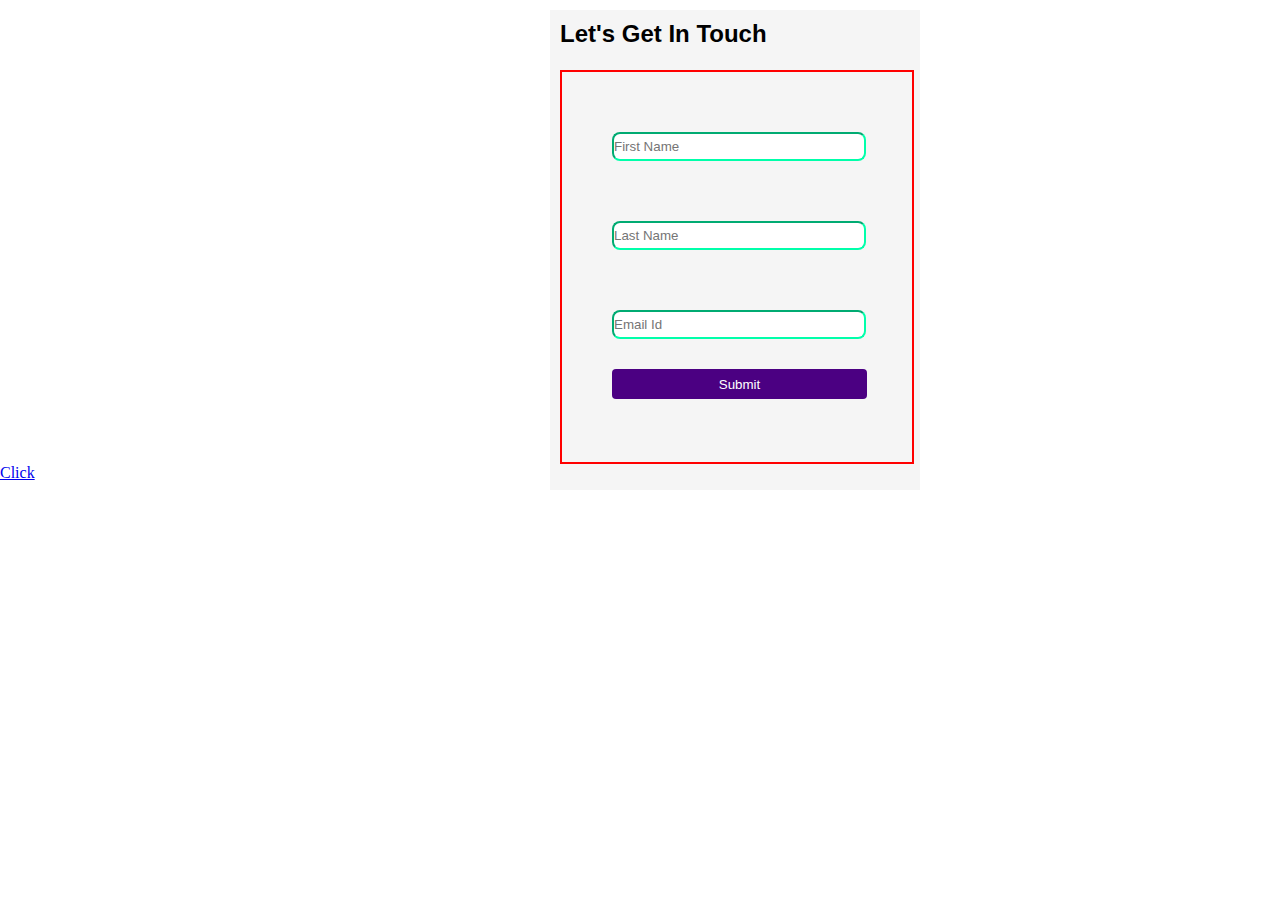
<file: index.html>
<!DOCTYPE html>
<html lang="en">
	<head>
		<meta charset="UTF-8" />
		<meta name="viewport" content="width=device-width, initial-scale=1.0" />
		<title>Home Work №6</title>
		<link rel="stylesheet" href="./style.css" />
	</head>
	<body>
		<form>
			<div class="card_1">
				<h2 class="text_1">Let's Get In Touch</h2>
			</div>
			<div class="border_1">
				<input
					class="input_firstname"
					type="first_name"
					placeholder="First Name" />
				<input
					class="input_firstname"
					type="last_name"
					placeholder="Last Name" />
				<input class="input_firstname" type="email" placeholder="Email Id" />
				<button class="button_submit">Submit</button>
			</div>
		</form>
		<a href="index2.html">Click</a>
	</body>
</html>
</file>
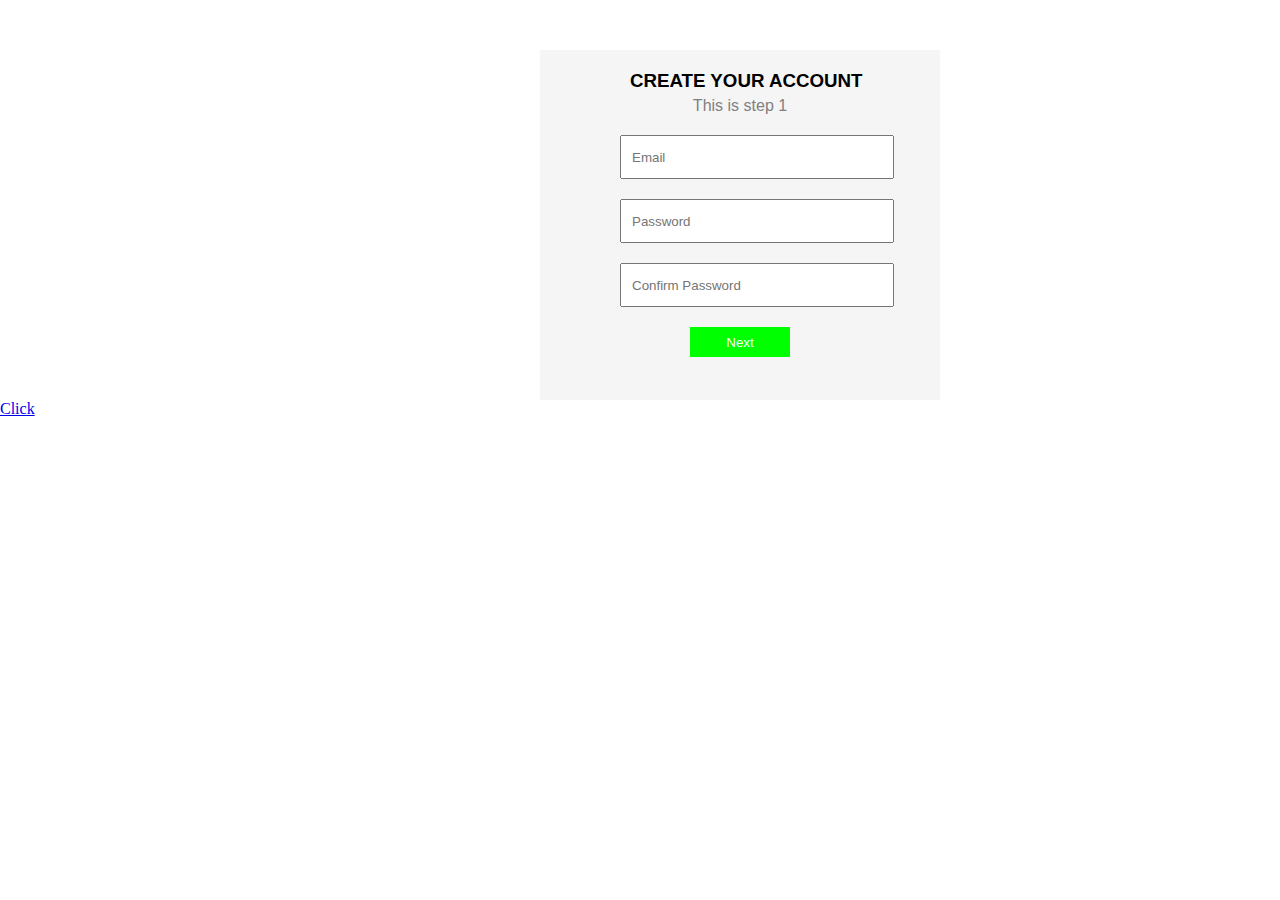
<file: index2.html>
<!DOCTYPE html>
<html lang="en">
	<head>
		<meta charset="UTF-8" />
		<meta name="viewport" content="width=device-width, initial-scale=1.0" />
		<title>Form №2</title>
		<link rel="stylesheet" href="./style.css" />
	</head>
	<body>
		<form>
			<div class="card_2">
				<h3 class="text_2">CREATE YOUR ACCOUNT</h3>
				<p class="text-p">This is step 1</p>
				<input class="input_email" type="email" placeholder="Email" />
				<p></p>
				<input class="input_email" type="password" placeholder="Password" />
				<p></p>
				<input
					class="input_email"
					type="confirm"
					placeholder="Confirm Password" />
				<p></p>
				<button class="button_next">Next</button>
			</div>
		</form>
		<a href="index3.html">Click</a>
	</body>
</html>
</file>
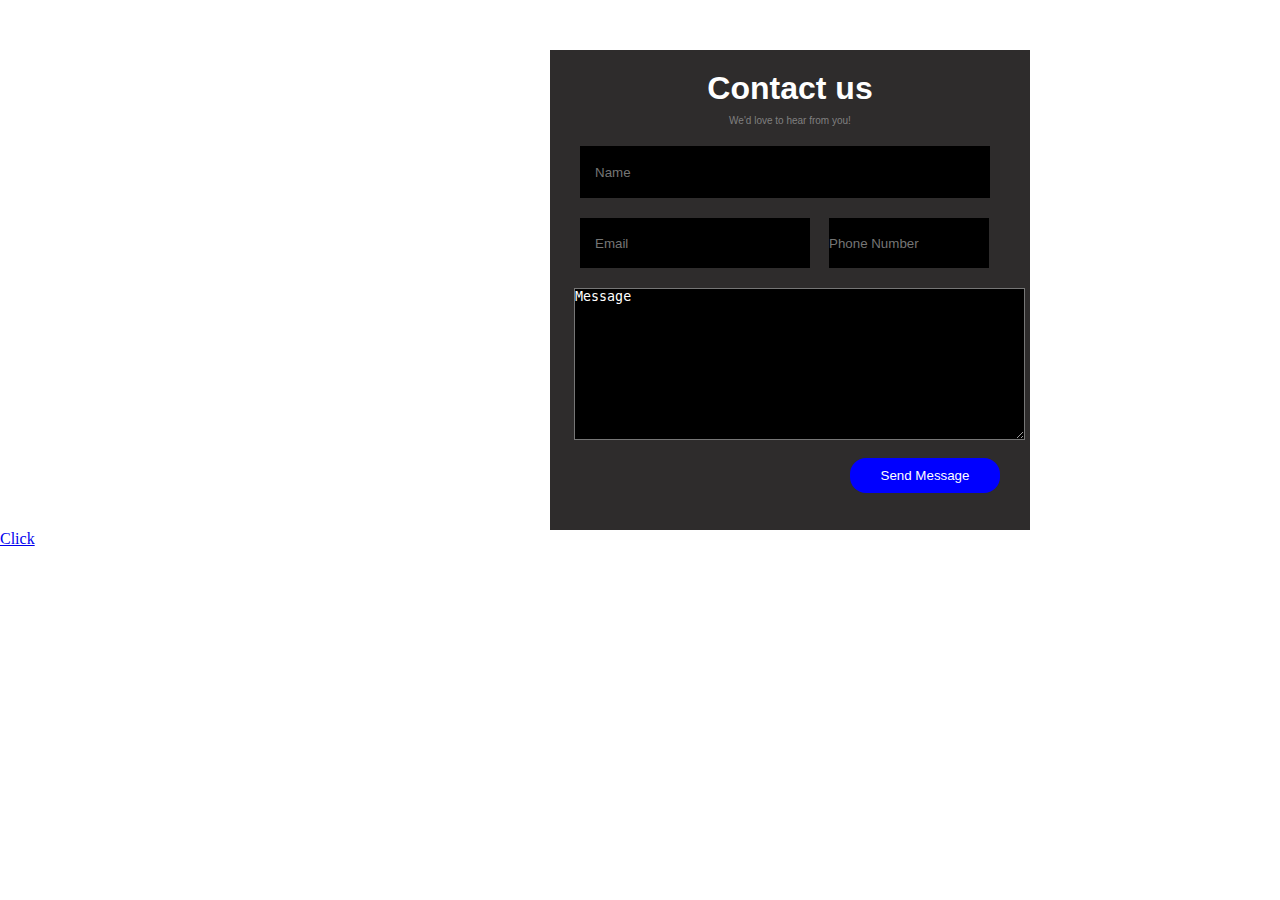
<file: index3.html>
<!DOCTYPE html>
<html lang="en">
	<head>
		<meta charset="UTF-8" />
		<meta name="viewport" content="width=device-width, initial-scale=1.0" />
		<title>Form №3</title>
		<link rel="stylesheet" href="./style.css" />
	</head>
	<body>
		<form>
			<div class="card_3">
				<h1 class="text_3">Contact us</h1>
				<p class="p_text">We'd love to hear from you!</p>
				<input class="input_name" type="name" placeholder="Name" />
				<input class="input_email2" type="email" placeholder="Email" />
				<input
					class="input_phonenumber"
					type="phone_number"
					placeholder="Phone Number" />
				<textarea class="textarea" cols="54" rows="10">Message</textarea>
				<button class="button_sendmessage">Send Message</button>
			</div>
		</form>
		<a href="index4.html">Click</a>
	</body>
</html>
</file>
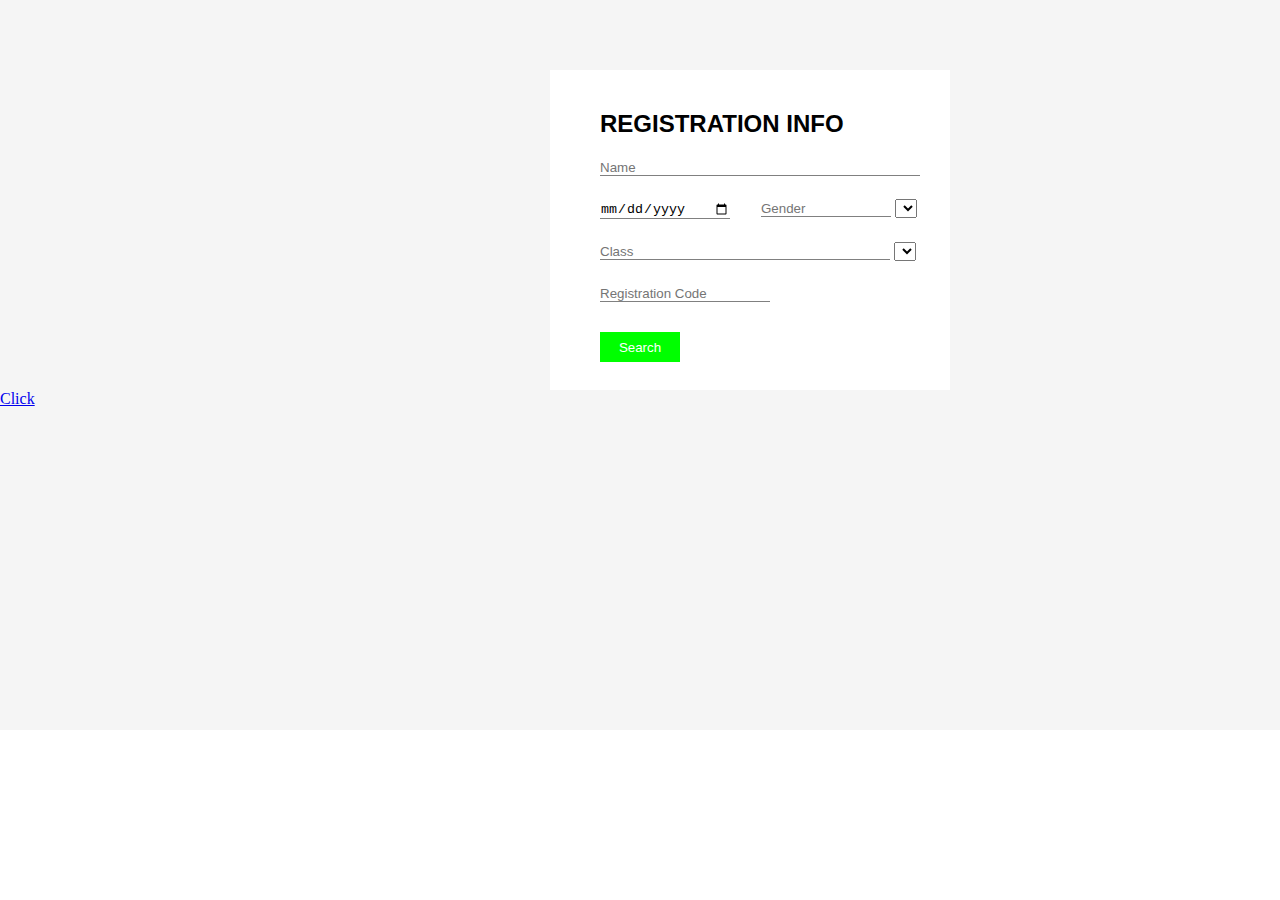
<file: index4.html>
<!DOCTYPE html>
<html lang="en">
	<head>
		<meta charset="UTF-8" />
		<meta name="viewport" content="width=device-width, initial-scale=1.0" />
		<title>Form №4</title>
		<link rel="stylesheet" href="./style.css" />
	</head>
	<body>
		<div class="fon">
			<form>
				<div class="card_4">
					<h2 class="registration">REGISTRATION INFO</h2>
					<input class="input_name2" type="name" placeholder="Name" />
					<input class="input_date" type="date" placeholder="" />
					<input class="input_gender" type="text" placeholder="Gender" />
					<label for="yourCity"></label>
					<select name="" id="yourCity"></select>
					<input class="input_class" type="text" placeholder="Class" />
					<label for="yourCity"></label>
					<select name="" id="yourCity"></select>
					<input
						class="input-registrationcode"
						type="text"
						placeholder="Registration Code" />
					<p></p>
					<button class="button-search">Search</button>
				</div>
			</form>
			<a href="index5.html">Click</a>
		</div>
	</body>
</html>
</file>
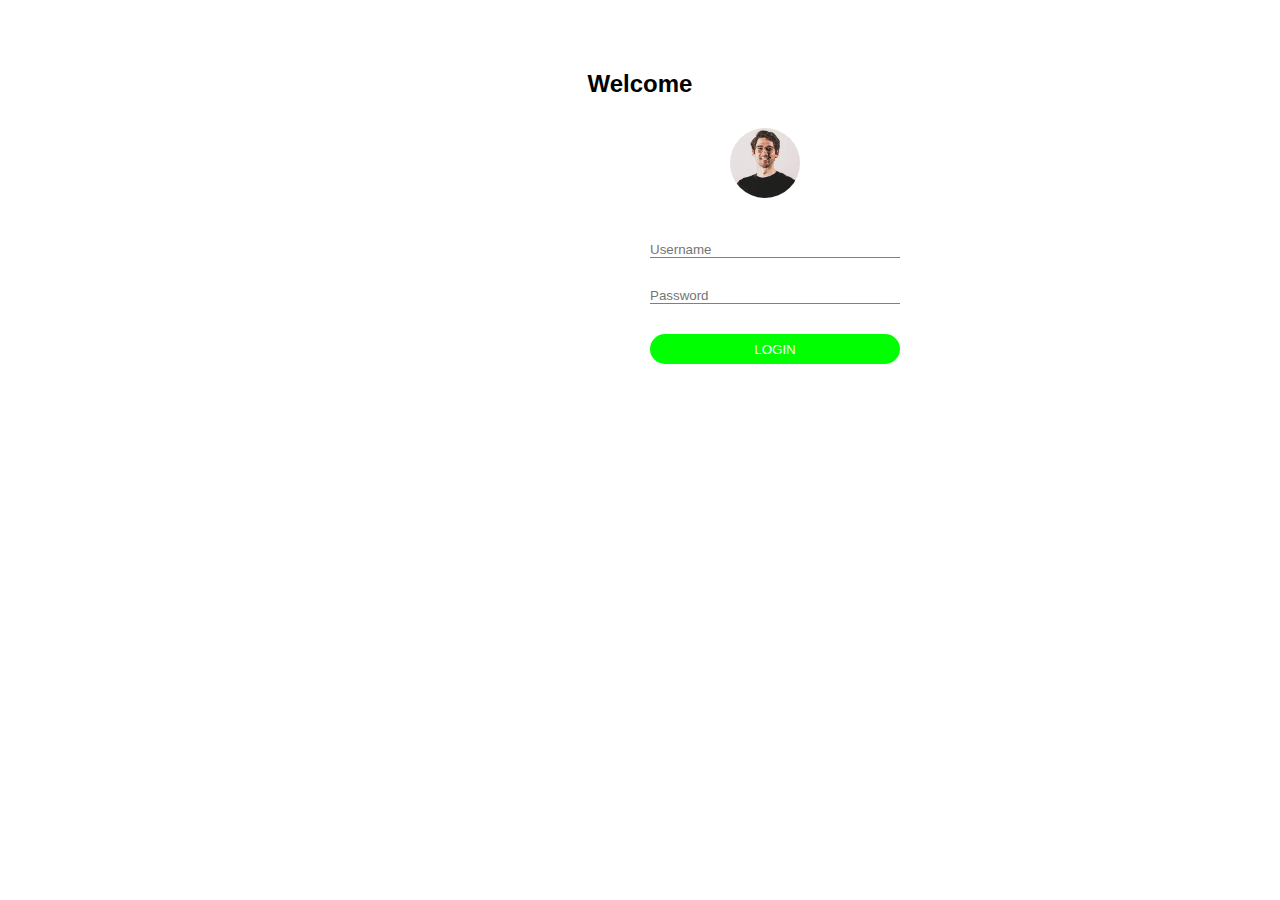
<file: index5.html>
<!DOCTYPE html>
<html lang="en">
	<head>
		<meta charset="UTF-8" />
		<meta name="viewport" content="width=device-width, initial-scale=1.0" />
		<title>Form№5</title>
		<link rel="stylesheet" href="./style.css" />
	</head>
	<body>
		<form>
			<h2 class="text_welcome">
				Welcome
			</h2>
			<img
				class="img_photo"
				src="[data-uri]"
				alt="" /> <p></p>
			<input class="input_username" type="username" placeholder="Username" /> <p></p>
			<input class="input_password1" type="password" placeholder="Password" /> <p></p>
			<button class="button_login">LOGIN</button>
		</form>
	</body>
</html>
</file>
<file: style.css>
* {
  margin: 0;
  padding: 0;
}

/* form-1 */
.card_1 {
  width: 370px;
  height: 480px;
  background-color: whitesmoke;
  margin-left: 550px;
}

.border_1 {
  width: 350px;
  height: 390px;
  border: 2px solid red;
  margin-left: 560px;
  margin-top: -420px;
}

.text_1 {
  margin: 10px;
  padding-top: 10px;
  font-family: Arial, Helvetica, sans-serif;
}

.input_firstname {
  width: 250px;
  height: 25px;
  margin-left: 50px;  
  margin-top: 60px;
  border-radius: 8px;
  border-color: rgb(0, 255, 170);
}

.button_submit {
  width: 255px;
  height: 30px;
  margin-left: 50px;
  margin-top: 30px;
  border-radius: 4px;
  border: none;
  cursor: pointer;
  color: white;
  background-color: indigo;
}
/* form-1 */


/* form-2 */
.card_2 {
  width: 400px;
  height: 350px;
  background-color: whitesmoke;
  margin-left: 540px;
  margin-top: 50px;
}

.text_2 {
  margin-left: 90px;
  padding-top: 20px;
  font-family: Arial, Helvetica, sans-serif;
}

.text-p {
  color: grey;
  font-family: Arial, Helvetica, sans-serif;
  text-align: center;
  margin-top: 5px;
}

.input_email {
  width: 250px;
  height: 20px;
  margin-left: 80px;
  margin-top: 20px;
  padding: 10px;
}

.button_next {
  background-color: rgb(0, 255, 0);
  color: white;
  border: none;
  width: 100px;
  height: 30px;  
  margin-left: 150px;
  cursor: pointer;
  margin-top: 20px;
}
/* form-2 */

/* form-3 */
.card_3 {
  width: 480px;
  height: 480px;
  background-color: rgb(46, 44, 44);
  margin-left: 550px;
  margin-top: 50px;
}

.text_3 {
  text-align: center;
  color: white;
  padding: 20px;
  font-family: Arial, Helvetica, sans-serif;
}

.p_text {
  text-align: center;
  color: grey;
  font-size: 10px;
  margin-top: -12px;
  font-family: Arial, Helvetica, sans-serif;
}

.input_name {
  width: 380px;
  height: 22px;
  margin-top: 20px;
  margin-left: 30px;
  background-color: black;
  border: none;
  padding: 15px;
  color: white;
}

.input_email2 {
  width: 200px;
  height: 20px;
  margin-left: 30px;
  color: white;
  background-color: black;
  border: none;
  padding: 15px;
  margin-top: 20px;
}

.input_phonenumber {
  width: 160px;
  height: 50px;
  color: white;
  background-color: black;
  border: none;
  margin-left: 15px;
}

.textarea {
  background-color: black;
  color: white;
  margin-left: 24px;
  margin-top: 20px;
}

.button_sendmessage {
  background-color: blue;
  color: white;
  border-radius: 16px;
  width: 150px;
  height: 35px;
  margin-top: 14px;
  margin-left: 300px;
  cursor: pointer;
  border: none;
}
/* form-3 */

/* form-4 */
.fon {
  width: 1500px;
  height: 680px;
  padding-top: 50px;
  background-color: whitesmoke;
}
.card_4 {
  width: 400px;
  height: 320px;
  background-color: white;
  margin-left: 550px;
}

.registration {
  margin: 20px;
  margin-left: 50px;
  padding-top: 40px;
  font-family: Arial, Helvetica, sans-serif;
}

.input_name2 {
  border: none;
  border-bottom: 1px solid grey;
  outline: none;
  margin-left: 50px;
  width: 320px;
}

.input_date {
  border: none;
  border-bottom: 1px solid grey;
  outline: none;
  margin-top: 25px;
  margin-left: 50px;
  width: 130px;
}

.input_gender {
  border: none;
  border-bottom: 1px solid grey;
  outline: none;
  margin-top: 25px;
  margin-left: 27px;
  width: 130px;
}

.input_class {
  border: none;
  border-bottom: 1px solid grey;
  outline: none;
  margin-top: 25px;
  margin-left: 50px;
  width: 290px;
}

.input-registrationcode {
  border: none;
  border-bottom: 1px solid grey;
  outline: none;
  margin-top: 25px;
  margin-left: 50px;
  width: 170px;
}

.button-search {
  width: 80px;
  height: 30px;
  color: white;
  background-color: rgb(0, 255, 0);
  border: none;
  cursor: pointer;
  margin-left: 50px;
  margin-top: 30px;
}
/* form-4 */

/* form-5 */
.text_welcome {
  text-align: center;
  font-family: Arial, Helvetica, sans-serif;
  margin-top: 70px;
}
.img_photo {
  margin-top: 30px;
  margin-left: 730px;
  border-radius: 50%;
  width: 70px;
}

.input_username {
  border: none;
  border-bottom: 1px solid grey;
  outline: none;
  margin-top: 40px;
  margin-left: 650px;
  width: 250px;
}
.input_username:hover {
  border-color: rgb(0, 255, 0);
}

.input_password1 {
  border: none;
  border-bottom: 1px solid grey;
  outline: none;
  margin-top: 30px;
  margin-left: 650px;
  width: 250px;
}
.input_password1:hover {
  border-color: rgb(0, 255, 0);
}

.button_login {
  width: 250px;
  height: 30px;
  color: white;
  background-color: rgb(0, 255, 0);
  border-radius: 16px;
  border: none;
  margin-left: 650px;
  margin-top: 30px;
  cursor: pointer;
}
/* form-5 */
</file>
